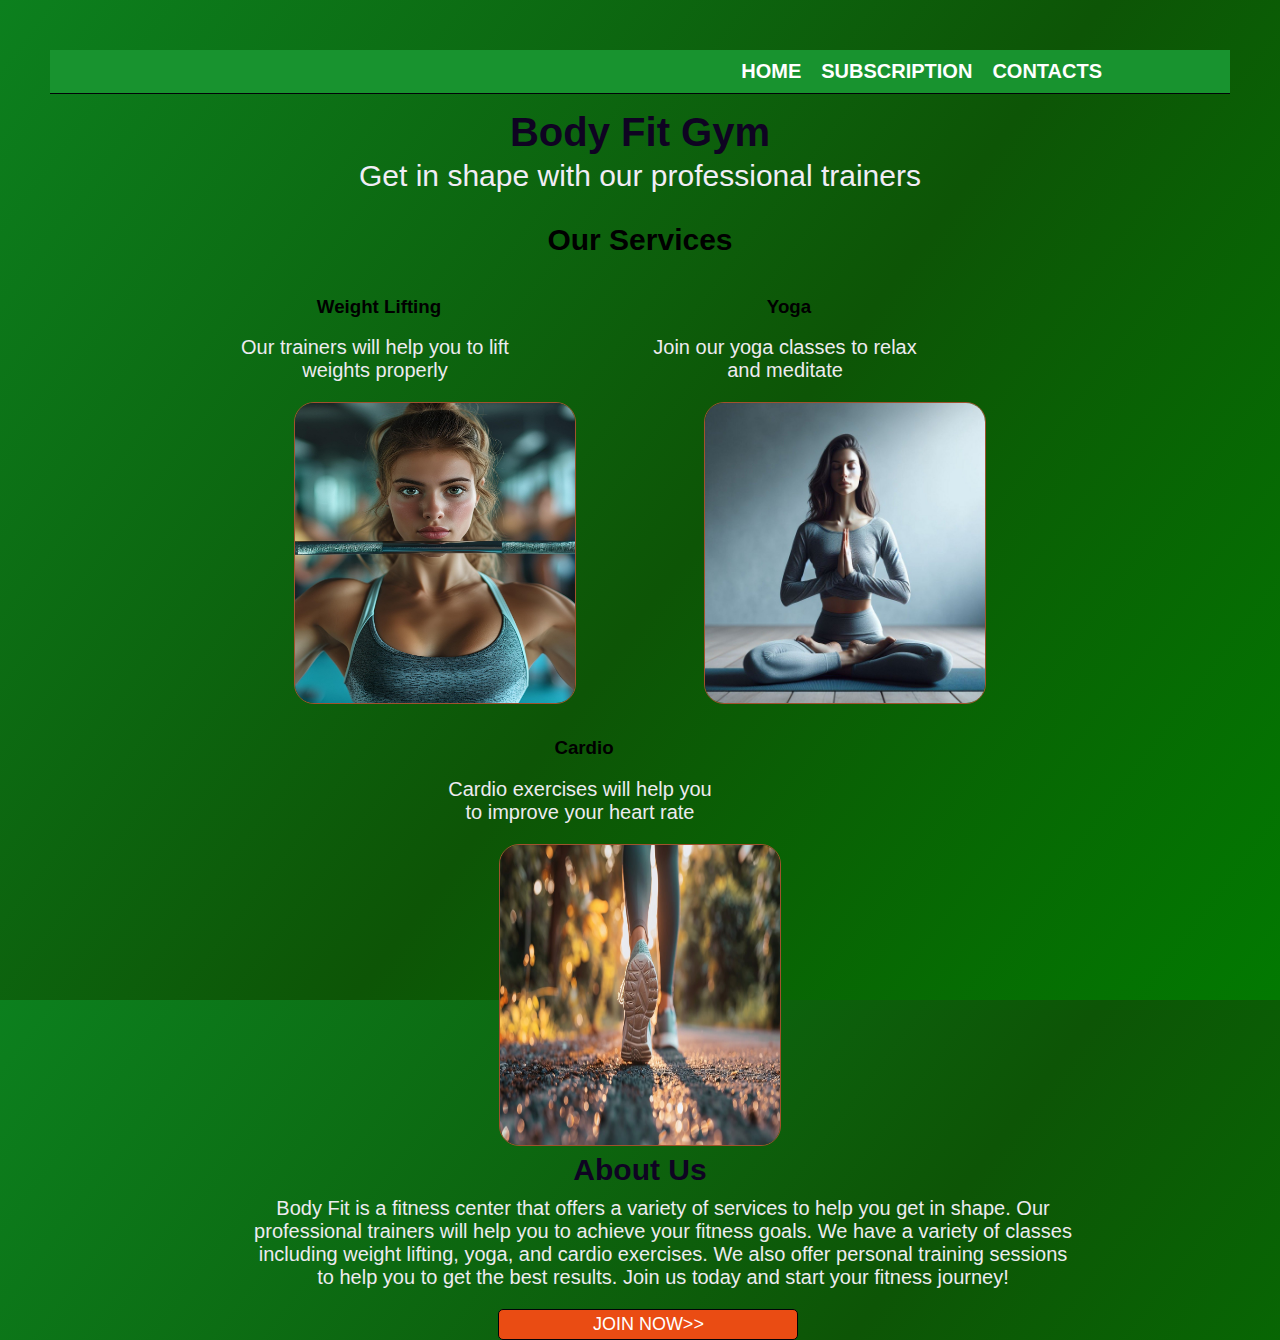
<file: index.html>
<!DOCTYPE html>
<html lang="en">
<head>
    <meta charset="UTF-8">
    <meta name="viewport" content="width=device-width, initial-scale=1.0">
    <title>Body Fit </title>
    <link rel="stylesheet" href="./css/styles.css" />
    <script src="scripts/index.js" defer></script>
</head>
<body>
    <div>
    
    </div>
    <header>
     <nav>
        <ul class="nav-items">
            <li>
                <a href="index.html">Home</a>
            </li>
            <li>
                <a href="subscription.html">Subscription</a>
            </li>
            <li>
                <a href="contacts.html">Contacts</a>
            </li>
        </ul>
    </nav>
</header>
<main>
    <section class="hero">
        <h1>Body Fit Gym</h1>
        <p>Get in shape with our professional trainers</p>
    </section>
    <section class="services">
     <div>
        <h2>Our Services</h2>
     </div>
    <div class="services-container">
        <div class="service1">
            <h3> Weight Lifting</h3>
            <p>Our trainers will help you to lift weights properly</p>
            <img src="images/ai-generated-8518958_1280.jpg" alt="Service 1" />
        </div>
        <div class="service2">  
            <h3>Yoga</h3>   
            <p>Join our yoga classes to relax and meditate</p>
            <img src="images/ai-generated-8339794_1280 (1).jpg" alt="Service 2" />
        </div>   
        <div class="service3">
            <h3>Cardio</h3>
            <p>Cardio exercises will help you to improve your heart rate</p>
            <img src="images/fitness-8606426_1280.jpg" alt="Service 3" />
        </div>   
    </div>
   </section>
   <section class="about">
    <h2>About Us</h2>
    <p>Body Fit is a fitness center that offers a variety of services to help you get in shape. Our professional trainers will help you to achieve your fitness goals. We have a variety of classes including weight lifting, yoga, and cardio exercises. We also offer personal training sessions to help you to get the best results. Join us today and start your fitness journey!</p>

        
        <div >
         <button id="join" onclick="func4()">JOIN NOW>></button>
        </div>

</section>
</body>
</html>
</file>
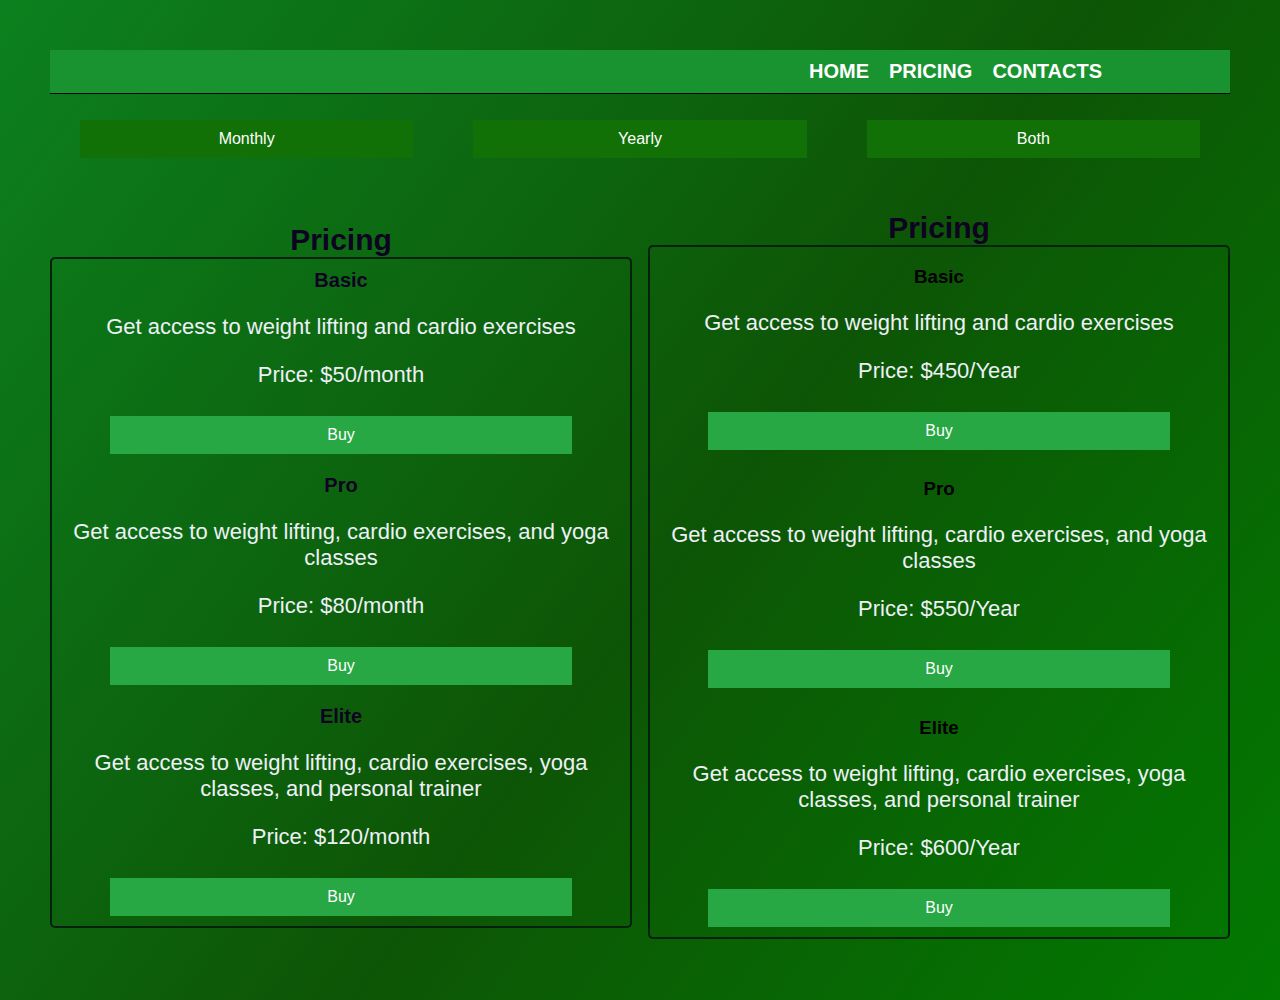
<file: pricing.html>
<!DOCTYPE html>
<html lang="en">
<head>
    <meta charset="UTF-8">
    <meta name="viewport" content="width=device-width, initial-scale=1.0">
    <title>Body Fit </title>
    <link rel="stylesheet" href="./css/styles.css">
    <script src="scripts/pricing.js" defer></script>
</head>
<body>
    <nav>
        <ul class="nav-items">
            <li>
                <a href="index.html">Home</a>
            </li>
            <li>
                <a href="pricing.html">Pricing</a>
            </li>
            <li>
                <a href="contacts.html">Contacts</a>
            </li>
        </ul>
    </nav>
    <section class="responsive-container">
        <button class="monthlySlide bgSelected" onclick="func2()">
            Monthly
          </button>
          <button class="yearlySlide" onclick="func1()">
            Yearly
          </button> 
          <button class="yearlySlide" onclick="func3()">
            Both
          </button> 
    </section>
<section class="pricing">
 <section class="pricing-monthly" id="pricing-monthly">
    <h2>Pricing</h2>
    <div class="pricing-container">
        <div class="pricing-card">
            <h3>Basic</h3>
            <p>Get access to weight lifting and cardio exercises</p>
            <p>Price: $50/month</p>
            <button>Buy</button>
        </div>
        <div class="pricing-card">
            <h3>Pro</h3>
            <p>Get access to weight lifting, cardio exercises, and yoga classes</p>
            <p>Price: $80/month</p>
            <button>Buy</button>
        </div>
        <div class="pricing-card">
            <h3>Elite</h3>
            <p>Get access to weight lifting, cardio exercises, yoga classes, and personal trainer</p>
            <p>Price: $120/month</p>
            <button>Buy</button>
        </div>
    </div>
 </section>
 <section class="pricing-yearly" id="pricing-yearly">
    <h2>Pricing</h2>
    <div class="pricing-container">
        <div class="pricing-card">
            <h3>Basic</h3>
            <p>Get access to weight lifting and cardio exercises</p>
            <p>Price: $450/Year</p>
            <button>Buy</button>
        </div>
        <div class="pricing-card">
            <h3>Pro</h3>
            <p>Get access to weight lifting, cardio exercises, and yoga classes</p>
            <p>Price: $550/Year</p>
            <button>Buy</button>
        </div>
        <div class="pricing-card">
            <h3>Elite</h3>
            <p>Get access to weight lifting, cardio exercises, yoga classes, and personal trainer</p>
            <p>Price: $600/Year</p>
            <button>Buy</button>
        </div>
 </section>
</section>
    
</body>
</html>
</file>
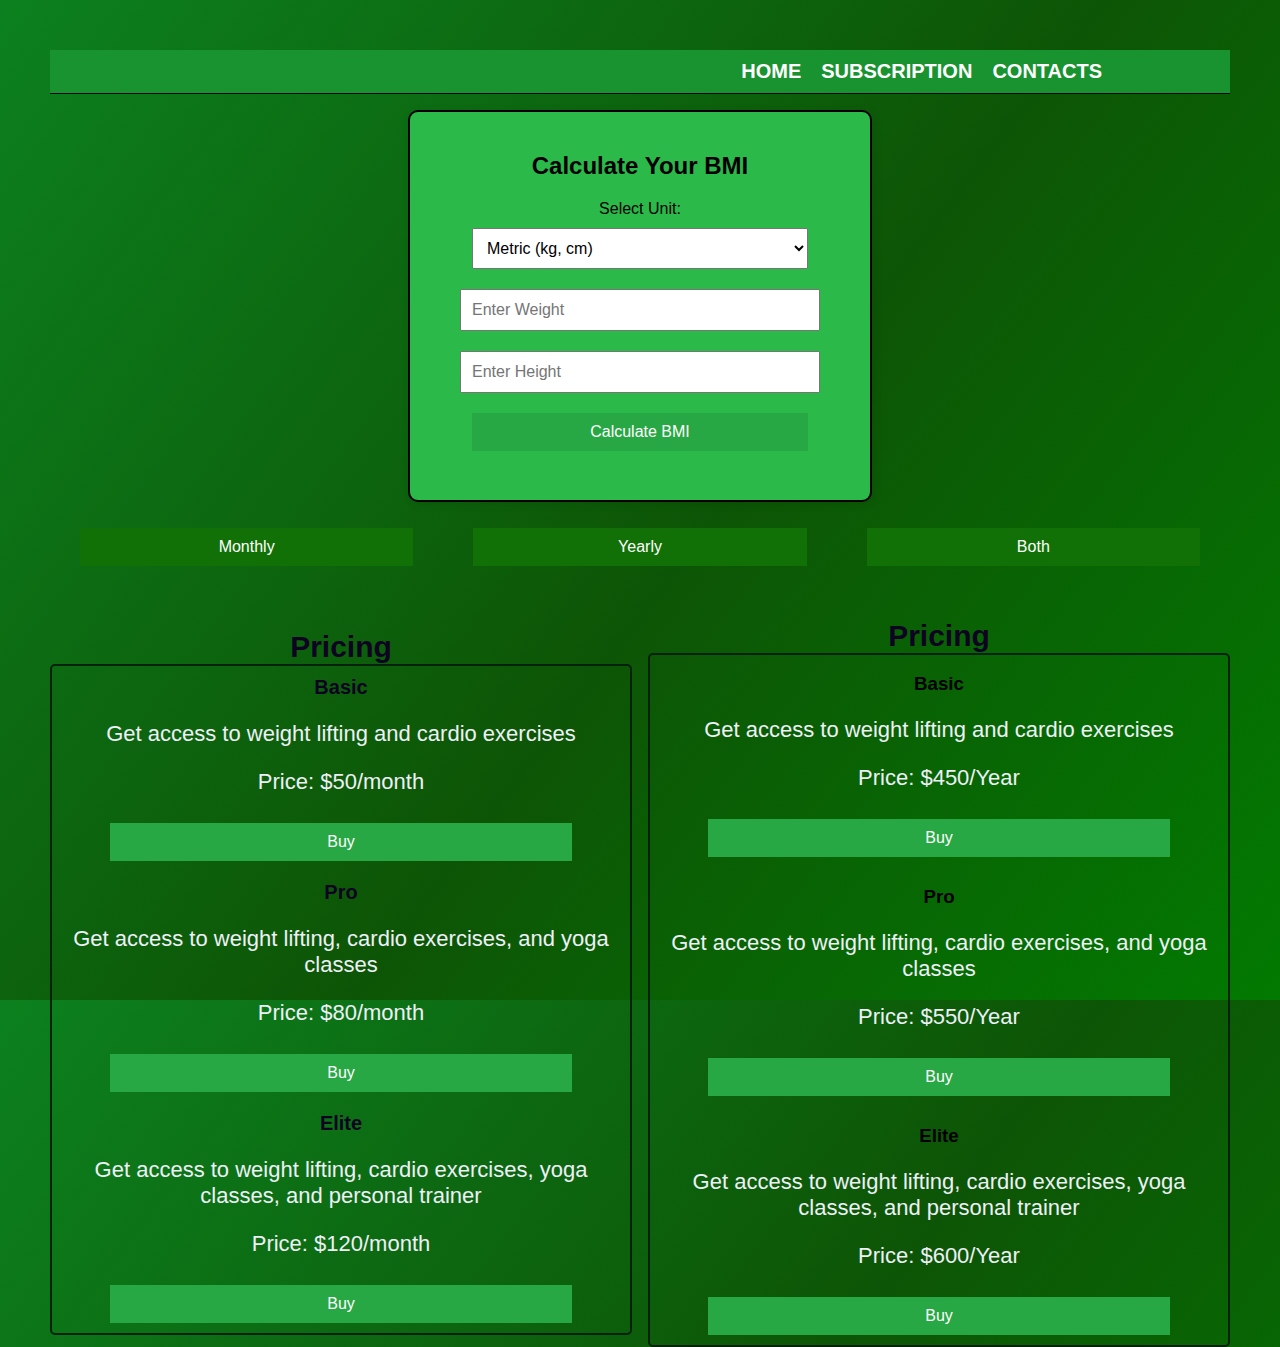
<file: subscription.html>
<!DOCTYPE html>
<html lang="en">
<head>
    <meta charset="UTF-8">
    <meta name="viewport" content="width=device-width, initial-scale=1.0">
    <title>Body Fit </title>
    <link rel="stylesheet" href="./css/styles.css">
    <script src="scripts/subscription.js" defer></script>
</head>
<body>
    <nav>
        <ul class="nav-items">
            <li>
                <a href="index.html">Home</a>
            </li>
            <li>
                <a href="subscription.html">Subscription</a>
            </li>
            <li>
                <a href="contacts.html">Contacts</a>
            </li>
        </ul>
    </nav><div class="container">
        <h2>Calculate Your BMI</h2>
        <label for="unit">Select Unit:</label>
        <select id="unit">
            <option value="metric">Metric (kg, cm)</option>
            <option value="imperial">Imperial (lbs, in)</option>
        </select>
        <input type="number" id="weight" placeholder="Enter Weight" required>
        <input type="number" id="height" placeholder="Enter Height" required>
        <button onclick="calculateBMI()">Calculate BMI</button>
        <h3 id="result"></h3>
    </div>

    <section class="responsive-container">
        <button class="monthlySlide bgSelected" onclick="func2()">
            Monthly
          </button>
          <button class="yearlySlide" onclick="func1()">
            Yearly
          </button> 
          <button class="yearlySlide" onclick="func3()">
            Both
          </button> 
    </section>
<section class="pricing">
 <section class="pricing-monthly" id="pricing-monthly">
    <h2>Pricing</h2>
    <div class="pricing-container">
        <div class="pricing-card">
            <h3>Basic</h3>
            <p>Get access to weight lifting and cardio exercises</p>
            <p>Price: $50/month</p>
            <button>Buy</button>
        </div>
        <div class="pricing-card">
            <h3>Pro</h3>
            <p>Get access to weight lifting, cardio exercises, and yoga classes</p>
            <p>Price: $80/month</p>
            <button>Buy</button>
        </div>
        <div class="pricing-card">
            <h3>Elite</h3>
            <p>Get access to weight lifting, cardio exercises, yoga classes, and personal trainer</p>
            <p>Price: $120/month</p>
            <button>Buy</button>
        </div>
    </div>
 </section>
 <section class="pricing-yearly" id="pricing-yearly">
    <h2>Pricing</h2>
    <div class="pricing-container">
        <div class="pricing-card">
            <h3>Basic</h3>
            <p>Get access to weight lifting and cardio exercises</p>
            <p>Price: $450/Year</p>
            <button>Buy</button>
        </div>
        <div class="pricing-card">
            <h3>Pro</h3>
            <p>Get access to weight lifting, cardio exercises, and yoga classes</p>
            <p>Price: $550/Year</p>
            <button>Buy</button>
        </div>
        <div class="pricing-card">
            <h3>Elite</h3>
            <p>Get access to weight lifting, cardio exercises, yoga classes, and personal trainer</p>
            <p>Price: $600/Year</p>
            <button>Buy</button>
        </div>
 </section>
</section>
    
</body>
</html>
</file>
<file: css/styles.css>
@keyframes moveGradient {
    0% {
      background-position: 0% 50%;
    }
    50% {
      background-position: 100% 50%;
    }
    100% {
      background-position: 0% 50%;
    }
  }
  
body{
    background: linear-gradient(127deg, rgb(12, 128, 30), rgb(13, 85, 6), green, rgb(164, 246, 160));
    background-size: 200% 100%;
    animation: moveGradient 25s ease infinite;
    height: 100vh;
}

p {
    color: rgb(238, 240, 247);
}
.nav-items{
    display: flex;
    justify-content:right;
    list-style-type: none;
    padding: 0 10%;
    background-color:#18932f;
    border-bottom: 1px solid #010407;
    

}
.nav-items li{
    padding: 10px;
    color: white;
    font-size: 20px;
    font-weight: bold;
    text-transform: uppercase;
    cursor: pointer;
   
}

.nav-items li:hover{
    background-color: #17431f;
    transition: 0.5s;
    }
.nav-items li a{
    text-decoration: none;
    color: white;
   
}
.hero h1{
    font-size: 40px;
    color: #0f0322;
    margin: 0;
    padding: 0;
    text-align: center;
    margin-top: 6px;
}
.hero p{
    font-size: 30px;
    color: #f1edf6;
    text-align: center;
    margin-top: 4px;
}
.services h2{
    font-size: 30px;
    color:black;
    margin: 0;
    padding: 0;
    text-align: center;
    margin-top: 3px;
}
.services-items ul{
    display: flex;
    justify-content: center;
    list-style-type: none;
    padding: 0;
    margin: 0;
} 

.service1, .service2, .service3{
    width: 400px;
}
.service1 img{
    width: 280px;
    border: 1px solid sienna;
    border-radius: 20px;
    height: 300px;
}
 .service2 img{
    width: 280px;
    border: 1px solid sienna;
    border-radius: 20px;
    height: 300px;
}
.service3 img{
    width: 280px;
    border: 1px solid sienna;
    border-radius: 20px;
    height: 300px;
}
.services-container{
    display: flex;
    margin-top: 20px;
    justify-content: center;
    gap: 10px;
    flex-wrap: wrap;
}
.services-container p{
    font-size: 20px;
    color: #edebf0;
    text-align: center;
    margin-top: 10px;
    width: 70%;
}
.media query{
    @media screen and (max-width: 768px){
        .services-container{
            flex-direction: row;
        }
    }
}
#contacts_links{
    display: flex;
    justify-content: flex end;
    list-style-type: none;
    padding: 0;
    margin: 0;
    border-top: 1px solid #010407;
}
#contacts_links img{
    width: 50px;
    height: 50px;
    margin: 10px;
}
.contacts-container{
    display: flex;
    justify-content: center;
    align-items: center;
    flex-direction: column;
    margin-top: 20px;
}
.contact h3{
    font-size: 20px;
    color: #0f0322;
    margin: 0;
    padding: 0;
    text-align: center;
    margin-top: 10px;
}
.about h2{
    font-size: 30px;
    color: #0f0322;
    margin: 0;
    padding: 0;
    text-align: center;
    margin-top: 3px;
}

    

.pricing-monthly h3{
    font-size: 20px;
    color: #0f0322;
    margin: 0;
    padding: 0;
    text-align: center;
    margin-top: 10px;
}

.pricing-monthly button{
   cursor: pointer;
   margin: 10px; 
   margin-top: 6px;
    
}

.pricing{
    display: flex;
    justify-content: center;
    align-items: center;
    flex-direction: row;
    margin-top: 20px;
    gap: 1rem;
}
.pricing-yearly button{
    cursor: pointer;
    margin: 10px;
    margin-top: 6px;
}
.pricing h2{
    font-size: 30px;
    color: #0f0322;
    margin: 0;
    padding: 0;
    margin-top: 3px;
}
.pricing p{
    font-size: 22px;
}
.responsive-container{
    display: flex;
    justify-content: center;
    align-items: center;
    flex-direction: row;
    margin-top: 20px;
}
.responsive-container button{
    cursor: pointer;
    margin: 30px;
    margin-top: 6px;
    background-color: #117106;
    transition: 0.5s;
}

.hidden{
    display: none;
}

.services-container h3{
    text-align: center;
    width: 72%;
}

.pricing-container{
    border: 2px solid rgb(2, 33, 15);
    border-radius: 5px;
   
}
.about p{
    font-size: 20px;
    color: #edebf0;
    text-align: center;
    margin-top: 10px;
    width: 70%;
    margin-left: 200px;
}
#join{
    display: flex;
    justify-content: center;
    align-items: center;
    margin-top: 20px;
    border: #010407 solid 1px;
    border-radius:5px;
    padding: 4px;
    background-color: #ea4c13;
    font-size: large;
    margin-left:38%;
    width: 300px;
}
.container {
    max-width: 420px;
    margin: auto;
    padding: 20px;
    border: 2px solid #010000;
    border-radius: 10px;
    box-shadow: 2px 2px 10px rgba(0,0,0,0.1);
    background-color: #2bba4a;
}
input, select, button {
    width: 80%;
    margin: 10px 0;
    padding: 10px;
    font-size: 16px;
}
button {
    background-color: #28a745;
    color: white;
    border: none;
    cursor: pointer;
}
button:hover {
    background-color: #218838;
}
body {
    font-family: Arial, sans-serif;
    text-align: center;
    margin: 50px;
}
</file>
